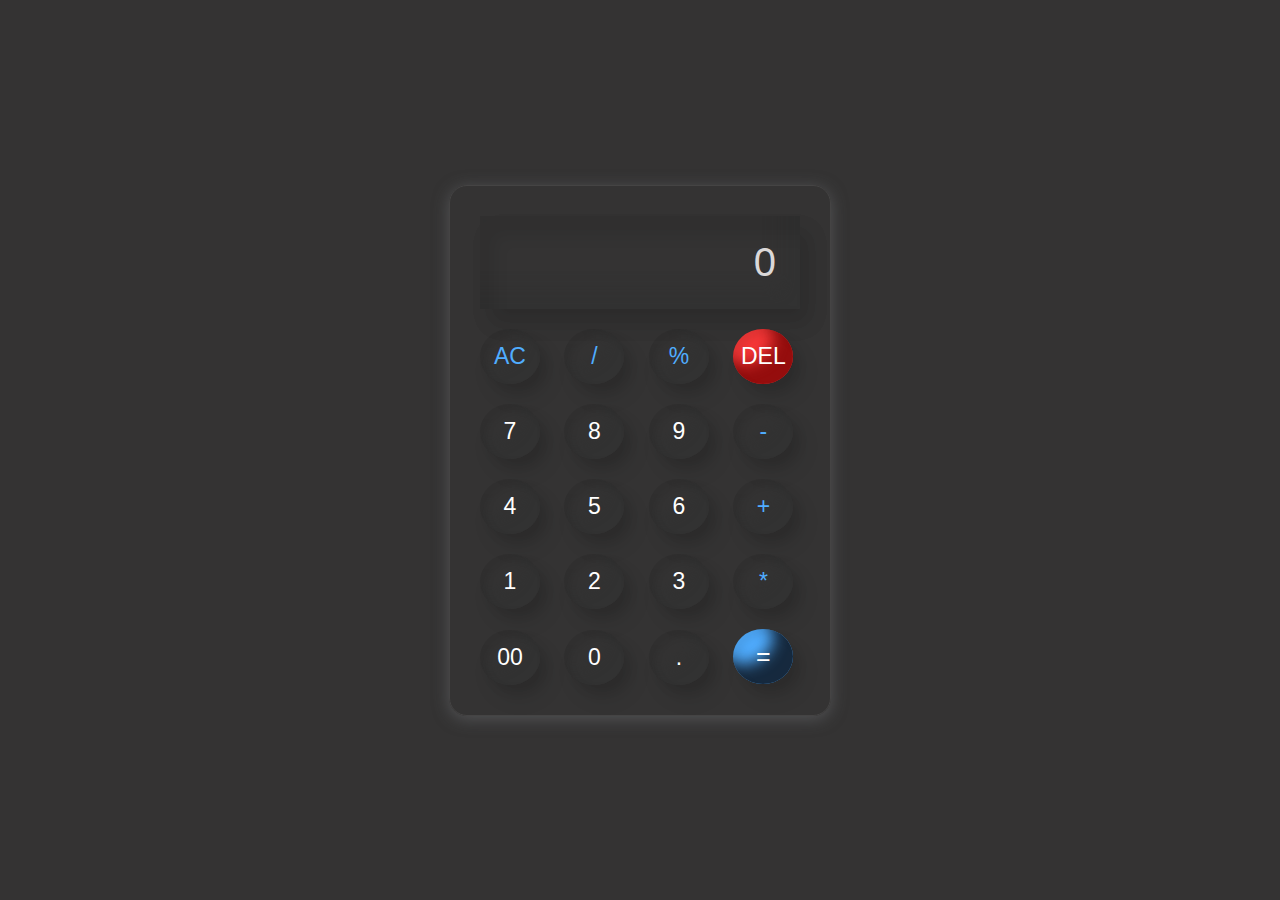
<file: Intern_Calci/calculator.html>
<!DOCTYPE html>
<html lang="en">
<head>
    <meta charset="UTF-8">
    <meta name="viewport" content="width=device-width, initial-scale=1.0">
    <link rel="stylesheet" href="calculator.css">
    <title>Calculator</title>
</head>
<body>
    <div class="calculator" >
        <input type="text" placeholder="0" id="call">
        <div>
            <button class="active">AC</button>
            <button class="active">/</button>
            <button class="active">%</button>
            <button class="del">DEL</button>
        </div>
        <div>
            <button>7</button>
            <button>8</button>
            <button>9</button>
            <button class="active">-</button>
        </div>
        <div>
            <button>4</button>
            <button>5</button>
            <button>6</button>
            <button class="active">+</button>
        </div>
        <div>
            <button>1</button>
            <button>2</button>
            <button>3</button>
            <button class="active">*</button>
        </div>
        <div>
            <button>00</button>
            <button>0</button>
            <button>.</button>
            <button class="equal">=</button>
        </div>
    </div>
    <script src="calculator.js"></script>
</body>
</html>
</file>
<file: Intern_Calci/calculator.css>
*{
    margin: 0;
    padding: 0;
    box-sizing: border-box;
    font-family: sans-serif;
}
body{
    width: 100%;
    height: 100vh;
    display: flex;
    justify-content: center;
    align-items: center;
    background-color: #343333;
}
.calculator{
    border: 1px solid #454444;
    padding: 20px;
    border-radius: 18px;
    box-shadow: 0px 3px 16px rgba(113, 115, 119, 0.5);
    background: transparent;
}
input{
    width: 320px;
    border: none;
    outline: none;
    padding: 24px;
    margin: 10px;
    background: transparent;
    box-shadow: inset 15px 20px 15px rgba(0, 0, 0, 0.08),
    10px 15px 20px rgba(0, 0, 0, 0.08),
    10px 15px 20px rgba(0, 0, 0, 0.08),
    inset -20px -20px 15px rgba(50, 50, 50, 0.9) ;
    font-size: 40px;
    text-align: right;
    cursor: pointer;
    color: #ccc;
}

input::placeholder{
    color: #dbd8d8;
}
button{
    border: none;
    width: 60px;
    height: 55px;
    margin: 10px;
    border-radius: 50%;
    background: transparent;
    color: #fff;
    cursor: pointer;
    box-shadow: inset 6px 6px 7px rgba(0, 0, 0, 0.08),
    7px 8px 9px rgba(0, 0, 0, 0.08),
    10px 15px 20px rgba(0, 0, 0, 0.08),
    inset -20px -20px 15px rgba(50, 50, 50, 0.9) ;
    font-size: 23px;
}
.active{
    color: #50adff;
    z-index: 10;
}
.equal{
    color: #fff;
    background-color: #50adff;
    box-shadow: inset 6px 6px 7px rgba(0, 0, 0, 0.08),
    7px 8px 9px rgba(0, 0, 0, 0.08),
    10px 15px 20px rgba(0, 0, 0, 0.08),
    inset -20px -20px 15px rgba(16, 27, 41, 0.9) ;
    font-size: 25px;

}
.del{
    color: #fff;
    background-color: #f73838;
    box-shadow: inset 6px 6px 7px rgba(0, 0, 0, 0.08),
    7px 8px 9px rgba(0, 0, 0, 0.08),
    10px 15px 20px rgba(0, 0, 0, 0.08),
    inset -20px -20px 15px rgba(137, 9, 9, 0.9) ;

}
</file>
